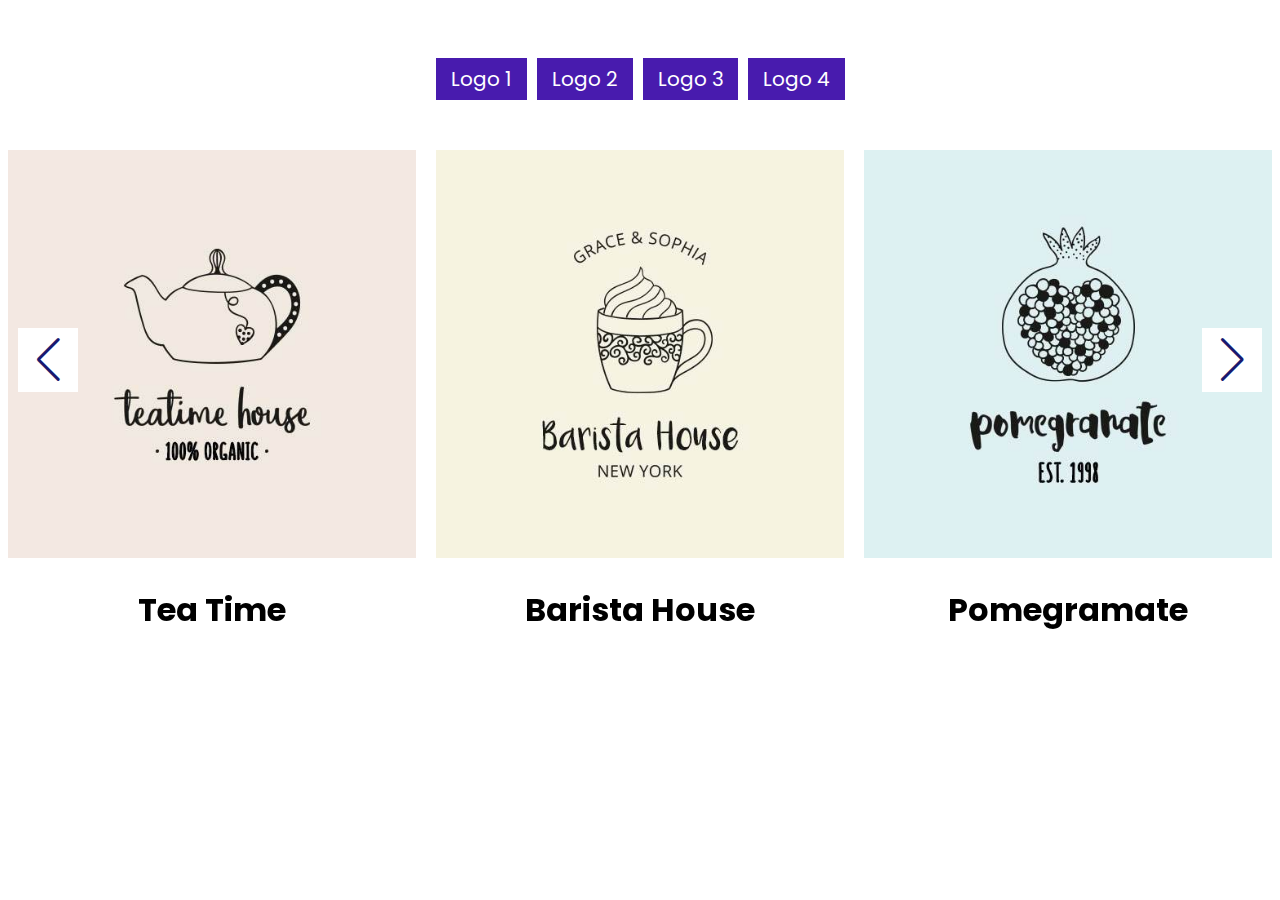
<file: index.html>
<!DOCTYPE html>
<html class="no-js" lang="">
  <head>
    <meta charset="utf-8" />
    <title>logo1</title>
    <meta name="description" content="" />
    <meta name="viewport" content="width=device-width, initial-scale=1" />

    <meta property="og:title" content="" />
    <meta property="og:type" content="" />
    <meta property="og:url" content="" />
    <meta property="og:image" content="" />

    <link rel="manifest" href="site.webmanifest" />
    <link rel="apple-touch-icon" href="icon.png" />
    <!-- Place favicon.ico in the root directory -->
    <!-- =========== swiper css ============= -->
    <link
      rel="stylesheet"
      href="https://cdn.jsdelivr.net/npm/swiper@10/swiper-bundle.min.css"
    />
    <!-- ========== fontawesome css =========== -->
    <link rel="stylesheet" href="assets/css/fontawesome.min.css" />
    <!-- ============ grid css =========== -->
    <link rel="stylesheet" href="assets/css/grid.css" />
    <!-- ============ style css ============ -->
    <link rel="stylesheet" href="assets/css/style.css" />
    <meta name="theme-color" content="#fafafa" />
  </head>

  <body>
    <!-- =========== header start ========== -->
    <div class="pagination">
      <a href="index.html" class="active">Logo 1</a>
      <a href="logo2.html">Logo 2</a>
      <a href="logo3.html">Logo 3</a>
      <a href="logo4.html">Logo 4</a>
    </div>
    <!-- =========== header ends ========== -->
    <!-- =========== logo1 start ========== -->
    <section class="py-5 blog10">
      <div class="swiper amySwiper">
        <div class="swiper-wrapper">
          <!-- ===== logo item start ===== -->
          <div class="swiper-slide">
            <div class="blog10__item animation__zoom-in">
              <img
                src="assets/img/logo1..jpg"
                alt="logo1"
                style="width: 100%"
              />
              <div class="blog10__item__content">
                <div class="blog__i">
                  <a href="#"><i class="fa-brands fa-facebook-f"></i></a>
                  <a href="#"><i class="fa-brands fa-instagram"></i></a>
                  <a href="#"><i class="fa-brands fa-linkedin-in"></i></a>
                </div>
              </div>
            </div>
            <div class="blog3__title">
              <h1>Tea Time</h1>
            </div>
          </div>
          <!-- ===== logo item ends ===== -->

          <!-- ===== logo item start ===== -->
          <div class="swiper-slide">
            <div class="blog10__item animation__zoom-out">
              <img src="assets/img/logo2.jpg" alt="logo1" style="width: 100%" />
              <div class="blog10__item__content">
                <div class="blog__i">
                  <a href="#"><i class="fa-brands fa-facebook-f"></i></a>
                  <a href="#"><i class="fa-brands fa-instagram"></i></a>
                  <a href="#"><i class="fa-brands fa-linkedin-in"></i></a>
                </div>
              </div>
            </div>
            <div class="blog3__title">
              <h1>Barista House</h1>
            </div>
          </div>
          <!-- ===== logo item ends ===== -->

          <!-- ===== logo item start ===== -->
          <div class="swiper-slide">
            <div class="blog10__item animation__zoom-image">
              <img src="assets/img/logo3.jpg" alt="logo1" style="width: 100%" />
              <div class="blog10__item__content">
                <div class="blog__i">
                  <a href="#"><i class="fa-brands fa-facebook-f"></i></a>
                  <a href="#"><i class="fa-brands fa-instagram"></i></a>
                  <a href="#"><i class="fa-brands fa-linkedin-in"></i></a>
                </div>
              </div>
            </div>
            <div class="blog3__title">
              <h1>Pomegramate</h1>
            </div>
          </div>
          <!-- ===== logo item ends ===== -->

          <!-- ===== logo item start ===== -->
          <div class="swiper-slide">
            <div class="blog10__item animation__zoom-gradient">
              <img src="assets/img/logo4.jpg" alt="logo1" style="width: 100%" />
              <div class="blog10__item__content">
                <div class="blog__i">
                  <a href="#"><i class="fa-brands fa-facebook-f"></i></a>
                  <a href="#"><i class="fa-brands fa-instagram"></i></a>
                  <a href="#"><i class="fa-brands fa-linkedin-in"></i></a>
                </div>
              </div>
            </div>
            <div class="blog3__title">
              <h1>Patisserie</h1>
            </div>
          </div>
          <!-- ===== logo item ends ===== -->

          <!-- ===== logo item start ===== -->
          <div class="swiper-slide">
            <div class="blog10__item animation__zoom-right">
              <img
                src="assets/img/logo1..jpg"
                alt="logo1"
                style="width: 100%"
              />
              <div class="blog10__item__content">
                <div class="blog__i">
                  <a href="#"><i class="fa-brands fa-facebook-f"></i></a>
                  <a href="#"><i class="fa-brands fa-instagram"></i></a>
                  <a href="#"><i class="fa-brands fa-linkedin-in"></i></a>
                </div>
              </div>
            </div>
            <div class="blog3__title">
              <h1>Tea Time</h1>
            </div>
          </div>
          <!-- ===== logo item ends ===== -->

          <!-- ===== logo item start ===== -->
          <div class="swiper-slide">
            <div class="blog10__item animation__zoom-top">
              <img src="assets/img/logo2.jpg" alt="logo1" style="width: 100%" />
              <div class="blog10__item__content">
                <div class="blog__i">
                  <a href="#"><i class="fa-brands fa-facebook-f"></i></a>
                  <a href="#"><i class="fa-brands fa-instagram"></i></a>
                  <a href="#"><i class="fa-brands fa-linkedin-in"></i></a>
                </div>
              </div>
            </div>
            <div class="blog3__title">
              <h1>Barista house</h1>
            </div>
          </div>
          <!-- ===== logo item ends ===== -->

          <!-- ===== logo item start ===== -->
          <div class="swiper-slide">
            <div class="blog10__item animation__zoom-left">
              <img src="assets/img/logo3.jpg" alt="logo1" style="width: 100%" />
              <div class="blog10__item__content">
                <div class="blog__i">
                  <a href="#"><i class="fa-brands fa-facebook-f"></i></a>
                  <a href="#"><i class="fa-brands fa-instagram"></i></a>
                  <a href="#"><i class="fa-brands fa-linkedin-in"></i></a>
                </div>
              </div>
            </div>
            <div class="blog3__title">
              <h1>Pomegramate</h1>
            </div>
          </div>
          <!-- ===== logo item ends ===== -->

          <!-- ===== logo item start ===== -->
          <div class="swiper-slide">
            <div class="blog3__post__item">
              <img src="assets/img/logo4.jpg" alt="logo1" style="width: 100%" />
              <div class="blog3__post__item__content">
                <div class="blog__i">
                  <a href="#"><i class="fa-brands fa-facebook-f"></i></a>
                  <a href="#"><i class="fa-brands fa-instagram"></i></a>
                  <a href="#"><i class="fa-brands fa-linkedin-in"></i></a>
                </div>
              </div>
            </div>
            <div class="blog3__title">
              <h1>Patisserie</h1>
            </div>
          </div>
          <!-- ===== logo item ends ===== -->
        </div>
        <div class="swiper-button-next"></div>
        <div class="swiper-button-prev"></div>
      </div>
    </section>
    <!-- =========== logo1 end ========== -->

    <!-- Add your site or application content here -->
    <!-- ========== jquery min js ======== -->
    <script src="assets/js/code.jquery.com_jquery-1.12.4.min.js"></script>
    <!-- ========== carousel min js ========== -->
    <script src="https://cdn.jsdelivr.net/npm/swiper@10/swiper-bundle.min.js"></script>
    <!-- =========== plugins js =========== -->
    <script src="assets/js/plugins.js"></script>
    <!-- ========== custom js ========== -->
    <script src="assets/js/main.js"></script>
  </body>
</html>
</file>
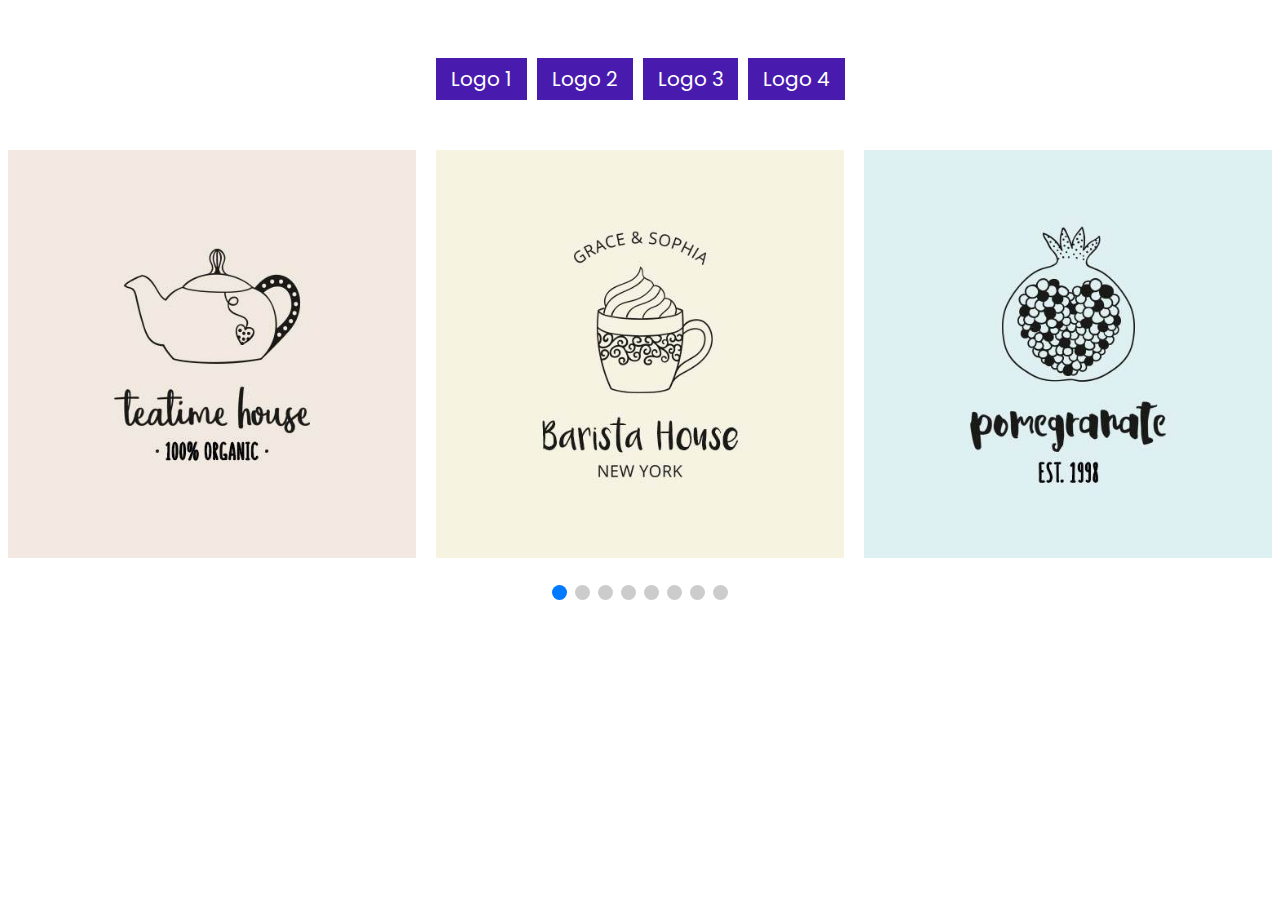
<file: logo2.html>
<!DOCTYPE html>
<html class="no-js" lang="">
  <head>
    <meta charset="utf-8" />
    <title>logo2</title>
    <meta name="description" content="" />
    <meta name="viewport" content="width=device-width, initial-scale=1" />

    <meta property="og:title" content="" />
    <meta property="og:type" content="" />
    <meta property="og:url" content="" />
    <meta property="og:image" content="" />

    <link rel="manifest" href="site.webmanifest" />
    <link rel="apple-touch-icon" href="icon.png" />
    <!-- Place favicon.ico in the root directory -->

    <!-- =========== swiper css ============ -->
    <link
      rel="stylesheet"
      href="https://cdn.jsdelivr.net/npm/swiper@10/swiper-bundle.min.css"
    />
    <link rel="stylesheet" href="assets/css/fontawesome.min.css" />
    <!-- ============ grid css ============ -->
    <link rel="stylesheet" href="assets/css/grid.css" />
    <!-- ============ style css ============ -->
    <link rel="stylesheet" href="assets/css/style.css" />
    <meta name="theme-color" content="#fafafa" />
  </head>

  <body>
    <!-- =========== header start ========== -->
    <div class="pagination">
      <a href="index.html" class="active">Logo 1</a>
      <a href="logo2.html">Logo 2</a>
      <a href="logo3.html">Logo 3</a>
      <a href="logo4.html">Logo 4</a>
    </div>
    <!-- ========== header ends ========== -->
    <!-- =========== logo2 start ========== -->
    <section class="logo2">
      <div class="swiper mySwiper">
        <div class="swiper-wrapper">
          <!-- ===== logo item start ===== -->
          <div class="blog10__item animation__zoom-in swiper-slide">
            <img src="assets/img/logo1..jpg" alt="logo2" style="width: 100%" />
            <div class="blog10__item__content">
              <div class="blog3__post__item__title">
                <h1><a href="#">Patisserie</a></h1>
              </div>
            </div>
          </div>
          <!-- ===== logo item ends ===== -->

          <!-- ===== logo item start ===== -->
          <div class="blog10__item animation__zoom-out swiper-slide">
            <img src="assets/img/logo2.jpg" alt="logo2" style="width: 100%" />
            <div class="blog10__item__content">
              <div class="blog3__post__item__title">
                <h1><a href="#">Patisserie</a></h1>
              </div>
            </div>
          </div>
          <!-- ===== logo item ends ===== -->

          <!-- ===== logo item start ===== -->
          <div class="blog10__item animation__zoom-gradient swiper-slide">
            <img src="assets/img/logo3.jpg" alt="logo2" style="width: 100%" />
            <div class="blog10__item__content">
              <div class="blog3__post__item__title">
                <h1><a href="#">Patisserie</a></h1>
              </div>
            </div>
          </div>
          <!-- ===== logo item ends ===== -->

          <!-- ===== logo item start ===== -->
          <div class="blog10__item animation__zoom-image swiper-slide">
            <img src="assets/img/logo4.jpg" alt="logo2" style="width: 100%" />
            <div class="blog10__item__content">
              <div class="blog3__post__item__title">
                <h1><a href="#">Patisserie</a></h1>
              </div>
            </div>
          </div>
          <!-- ===== logo item ends ===== -->

          <!-- ===== logo item start ===== -->
          <div class="blog10__item animation__zoom-right swiper-slide">
            <img src="assets/img/logo1..jpg" alt="logo2" style="width: 100%" />
            <div class="blog10__item__content">
              <div class="blog3__post__item__title">
                <h1><a href="#">Patisserie</a></h1>
              </div>
            </div>
          </div>
          <!-- ===== logo item ends ===== -->

          <!-- ===== logo item start ===== -->
          <div class="blog10__item animation__zoom-shift swiper-slide">
            <img src="assets/img/logo2.jpg" alt="logo2" style="width: 100%" />
            <div class="blog10__item__content">
              <div class="blog3__post__item__title">
                <h1><a href="#">Patisserie</a></h1>
              </div>
            </div>
          </div>
          <!-- ===== logo item ends ===== -->

          <!-- ===== logo item start ===== -->
          <div class="blog10__item animation__zoom-left swiper-slide">
            <img src="assets/img/logo3.jpg" alt="logo2" style="width: 100%" />
            <div class="blog10__item__content">
              <div class="blog3__post__item__title">
                <h1><a href="#">Patisserie</a></h1>
              </div>
            </div>
          </div>
          <!-- ===== logo item ends ===== -->

          <!-- ===== logo item start ===== -->
          <div class="blog10__item animation__zoom-top swiper-slide">
            <img src="assets/img/logo4.jpg" alt="logo2" style="width: 100%" />
            <div class="blog10__item__content">
              <div class="blog3__post__item__title">
                <h1><a href="#">Patisserie</a></h1>
              </div>
            </div>
          </div>
          <!-- ===== logo item ends ===== -->
        </div>
        <div class="swiper-pagination"></div>
      </div>
    </section>
    <!-- =========== logo2 end ========== -->

    <!-- Add your site or application content here -->
    <!-- ========== jquery min js ======== -->
    <script src="assets/js/code.jquery.com_jquery-1.12.4.min.js"></script>
    <!-- ========== swiper bundel js ========== -->
    <script src="https://cdn.jsdelivr.net/npm/swiper@10/swiper-bundle.min.js"></script>
    <!-- =========== plugins js =========== -->
    <script src="assets/js/plugins.js"></script>
    <!-- ========== custom js ========== -->
    <script src="assets/js/main.js"></script>
  </body>
</html>
</file>
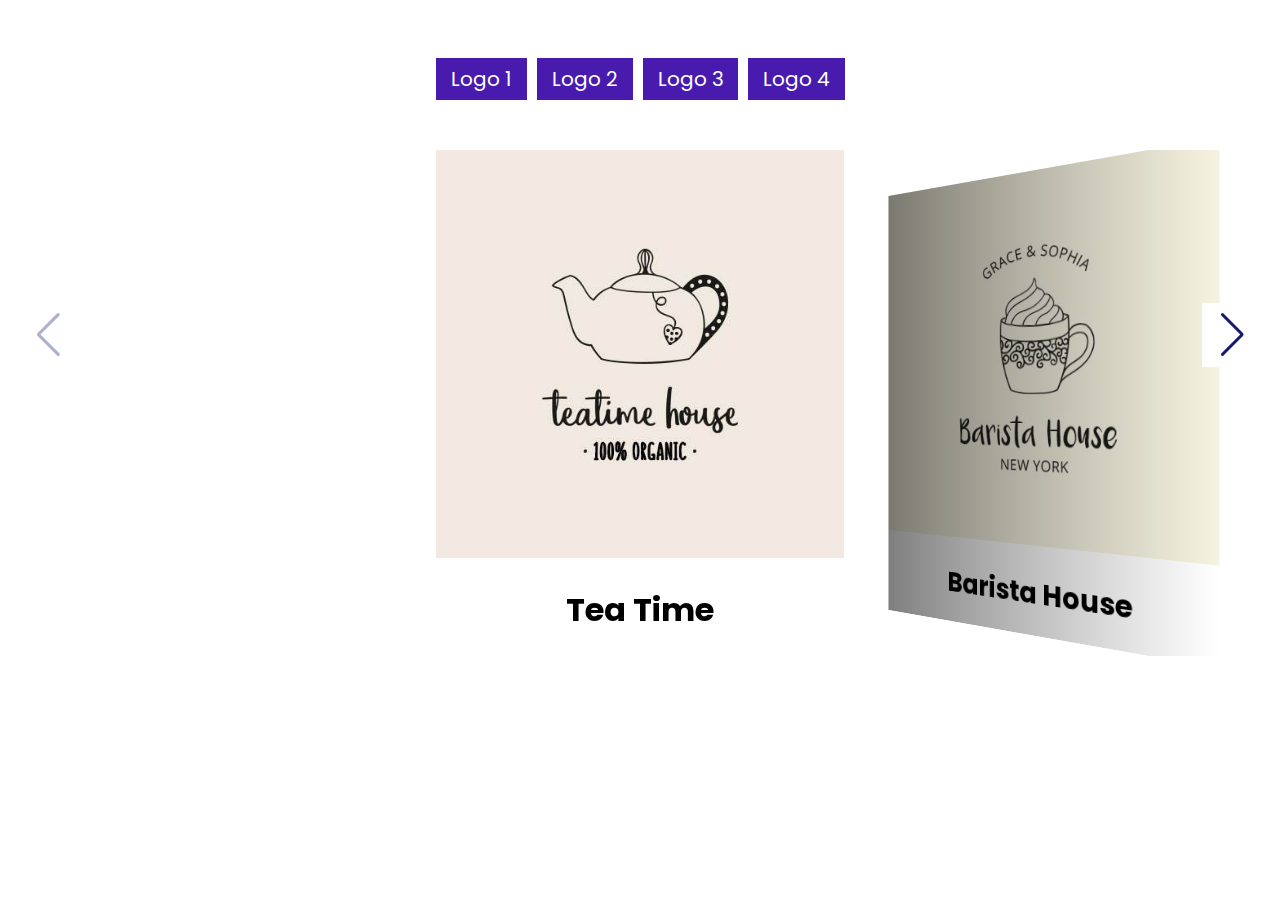
<file: logo3.html>
<!DOCTYPE html>
<html class="no-js" lang="">
  <head>
    <meta charset="utf-8" />
    <title>logo3</title>
    <meta name="description" content="" />
    <meta name="viewport" content="width=device-width, initial-scale=1" />
    <link rel="shortcut icon" href="assets/img/favicon.ico" />

    <meta property="og:title" content="" />
    <meta property="og:type" content="" />
    <meta property="og:url" content="" />
    <meta property="og:image" content="" />

    <link rel="manifest" href="site.webmanifest" />
    <link rel="apple-touch-icon" href="icon.png" />
    <!-- Place favicon.ico in the root directory -->
    <!-- ========== swiper css ========== -->
    <link
      rel="stylesheet"
      href="https://cdn.jsdelivr.net/npm/swiper@10/swiper-bundle.min.css"
    />
    <!-- =========== font awesome css ============ -->
    <link rel="stylesheet" href="assets/css/fontawesome.min.css" />
    <!-- ========== grid css ========== -->
    <link rel="stylesheet" href="assets/css/grid.css" />
    <!-- =========== style css ========== -->
    <link rel="stylesheet" href="assets/css/style.css" />
    <meta name="theme-color" content="#fafafa" />
  </head>

  <body>
    <!-- ========== header start ========== -->
    <div class="pagination">
      <a href="index.html" class="active">Logo 1</a>
      <a href="logo2.html">Logo 2</a>
      <a href="logo3.html">Logo 3</a>
      <a href="logo4.html">Logo 4</a>
    </div>
    <!-- ========== header ends ========== -->
    <!-- =========== logo3 start ========== -->
    <section class="py-5">
      <div class="swiper logo3_slider">
        <div class="swiper-wrapper">
          <!-- ===== logo item start ===== -->
          <div class="swiper-slide">
            <div class="blog10__item animation__zoom-in">
              <img
                src="assets/img/logo1..jpg"
                alt="logo3"
                style="width: 100%"
              />
              <div class="blog10__item__content">
                <div class="blog__i">
                  <a href="#"><i class="fa-brands fa-facebook-f"></i></a>
                  <a href="#"><i class="fa-brands fa-instagram"></i></a>
                  <a href="#"><i class="fa-brands fa-linkedin-in"></i></a>
                </div>
              </div>
            </div>
            <div class="blog3__title">
              <h1>Tea Time</h1>
            </div>
          </div>
          <!-- ===== logo item ends ===== -->

          <!-- ===== logo item star =====t -->
          <div class="swiper-slide">
            <div class="blog10__item animation__zoom-out">
              <img src="assets/img/logo2.jpg" alt="logo3" style="width: 100%" />
              <div class="blog10__item__content">
                <div class="blog__i">
                  <a href="#"><i class="fa-brands fa-facebook-f"></i></a>
                  <a href="#"><i class="fa-brands fa-instagram"></i></a>
                  <a href="#"><i class="fa-brands fa-linkedin-in"></i></a>
                </div>
              </div>
            </div>
            <div class="blog3__title">
              <h1>Barista House</h1>
            </div>
          </div>
          <!-- ===== logo item ends ===== -->

          <!-- ===== logo item start ===== -->
          <div class="swiper-slide">
            <div class="blog10__item animation__zoom-image">
              <img src="assets/img/logo3.jpg" alt="logo3" style="width: 100%" />
              <div class="blog10__item__content">
                <div class="blog__i">
                  <a href="#"><i class="fa-brands fa-facebook-f"></i></a>
                  <a href="#"><i class="fa-brands fa-instagram"></i></a>
                  <a href="#"><i class="fa-brands fa-linkedin-in"></i></a>
                </div>
              </div>
            </div>
            <div class="blog3__title">
              <h1>Pomegramate</h1>
            </div>
          </div>
          <!-- ===== logo item ends ===== -->

          <!-- ===== logo item start ===== -->
          <div class="swiper-slide">
            <div class="blog10__item animation__zoom-gradient">
              <img src="assets/img/logo4.jpg" alt="logo3" style="width: 100%" />
              <div class="blog10__item__content">
                <div class="blog__i">
                  <a href="#"><i class="fa-brands fa-facebook-f"></i></a>
                  <a href="#"><i class="fa-brands fa-instagram"></i></a>
                  <a href="#"><i class="fa-brands fa-linkedin-in"></i></a>
                </div>
              </div>
            </div>
            <div class="blog3__title">
              <h1>Patisserie</h1>
            </div>
          </div>
          <!-- ===== logo item ends ===== -->

          <!-- ===== logo item start ===== -->
          <div class="swiper-slide">
            <div class="blog10__item animation__zoom-right">
              <img
                src="assets/img/logo1..jpg"
                alt="image"
                style="width: 100%"
              />
              <div class="blog10__item__content">
                <div class="blog__i">
                  <a href="#"><i class="fa-brands fa-facebook-f"></i></a>
                  <a href="#"><i class="fa-brands fa-instagram"></i></a>
                  <a href="#"><i class="fa-brands fa-linkedin-in"></i></a>
                </div>
              </div>
            </div>
            <div class="blog3__title">
              <h1>Tea Time</h1>
            </div>
          </div>
          <!-- ===== logo item ends ===== -->

          <!-- ===== logo item start ===== -->
          <div class="swiper-slide">
            <div class="blog10__item animation__zoom-shift">
              <img src="assets/img/logo2.jpg" alt="logo3" style="width: 100%" />
              <div class="blog10__item__content">
                <div class="blog__i">
                  <a href="#"><i class="fa-brands fa-facebook-f"></i></a>
                  <a href="#"><i class="fa-brands fa-instagram"></i></a>
                  <a href="#"><i class="fa-brands fa-linkedin-in"></i></a>
                </div>
              </div>
            </div>
            <div class="blog3__title">
              <h1>Barista House</h1>
            </div>
          </div>
          <!-- ===== logo item ends ===== -->

          <!-- ===== logo item start ===== -->
          <div class="swiper-slide">
            <div class="blog10__item animation__zoom-left">
              <img src="assets/img/logo3.jpg" alt="logo3" style="width: 100%" />
              <div class="blog10__item__content">
                <div class="blog__i">
                  <a href="#"><i class="fa-brands fa-facebook-f"></i></a>
                  <a href="#"><i class="fa-brands fa-instagram"></i></a>
                  <a href="#"><i class="fa-brands fa-linkedin-in"></i></a>
                </div>
              </div>
            </div>
            <div class="blog3__title">
              <h1>Pomegramate</h1>
            </div>
          </div>
          <!-- ===== logo item ends ===== -->

          <!-- ===== logo item start ===== -->
          <div class="swiper-slide">
            <div class="blog10__item animation__zoom-top">
              <img src="assets/img/logo4.jpg" alt="logo3" style="width: 100%" />
              <div class="blog10__item__content">
                <div class="blog__i">
                  <a href="#"><i class="fa-brands fa-facebook-f"></i></a>
                  <a href="#"><i class="fa-brands fa-instagram"></i></a>
                  <a href="#"><i class="fa-brands fa-linkedin-in"></i></a>
                </div>
              </div>
            </div>
            <div class="blog3__title">
              <h1>Patisserie</h1>
            </div>
          </div>
          <!-- ===== logo item ends ===== -->
        </div>
        <div class="swiper-button-next"></div>
        <div class="swiper-button-prev"></div>
      </div>
    </section>
    <!-- =========== logo3 end ========== -->

    <!-- Add your site or application content here -->
    <!-- ========== jquery min js ======== -->
    <script src="assets/js/code.jquery.com_jquery-1.12.4.min.js"></script>
    <!-- =========== swiper bundel js ========== -->
    <script src="https://cdn.jsdelivr.net/npm/swiper@10/swiper-bundle.min.js"></script>
    <!-- =========== plugins js =========== -->
    <script src="assets/js/plugins.js"></script>
    <!-- ========== custom js ========== -->
    <script src="assets/js/main.js"></script>
  </body>
</html>
</file>
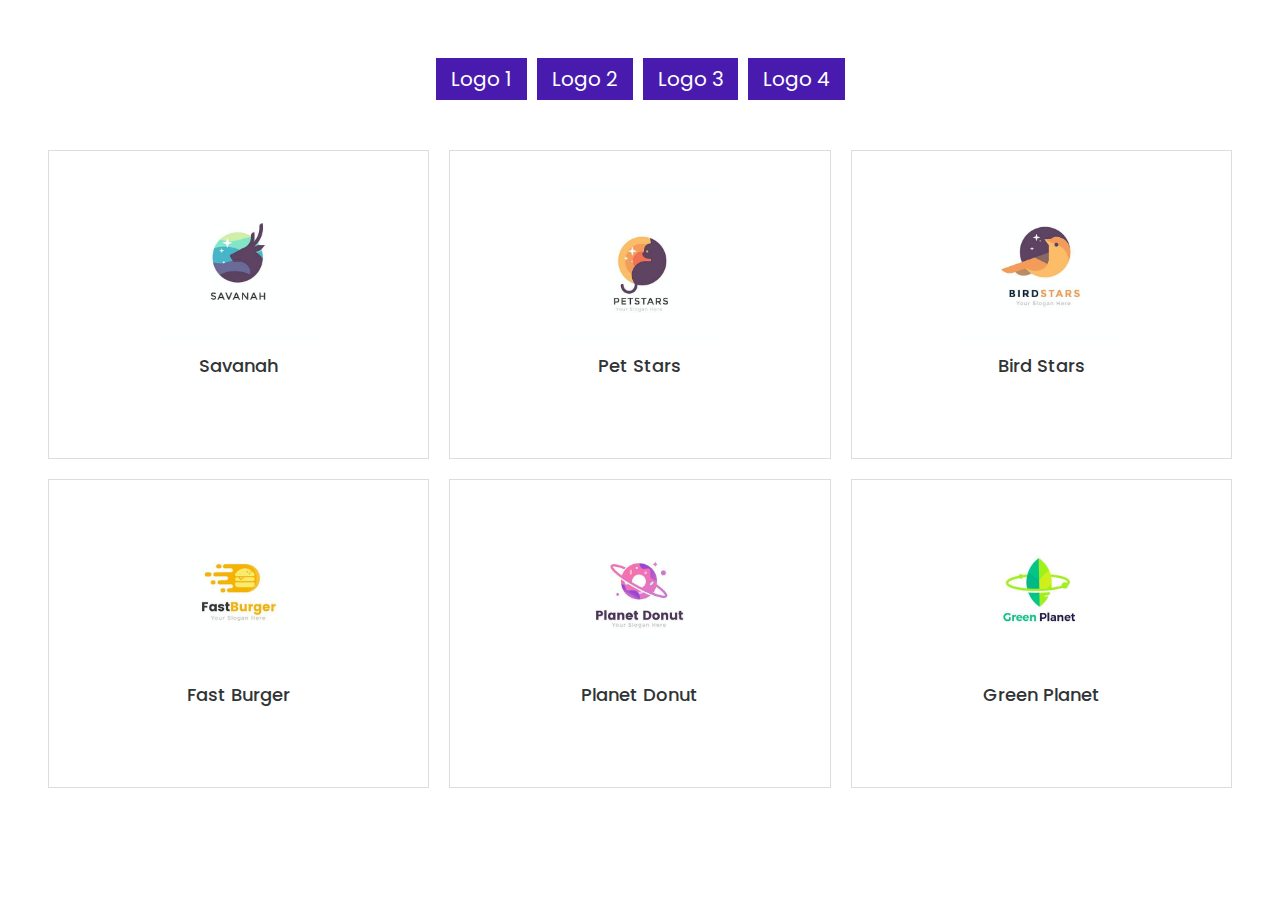
<file: logo4.html>
<!DOCTYPE html>
<html lang="en">
  <head>
    <meta charset="UTF-8" />
    <meta name="viewport" content="width=device-width, initial-scale=1.0" />
    <link rel="apple-touch-icon" href="icon.png" />
    <title>logo4</title>
    <!-- ============ fontawesome css =========== -->
    <link rel="stylesheet" href="assets/css/fontawesome.min.css" />
    <!-- =========== grid css =========== -->
    <link rel="stylesheet" href="assets/css/grid.css" />
    <!-- ========== style css ========== -->
    <link rel="stylesheet" href="assets/css/style.css" />
  </head>
  <body>
    <!-- ========== header start ========== -->
    <div class="pagination">
      <a href="index.html" class="active">Logo 1</a>
      <a href="logo2.html">Logo 2</a>
      <a href="logo3.html">Logo 3</a>
      <a href="logo4.html">Logo 4</a>
    </div>
    <!-- ========== header ends ========== -->
    <!-- ========== logo4 start ========== -->
    <section class="team4">
      <div class="container">
        <div class="row display-flex">
          <!-- ===== logo item start ===== -->
          <div class="col-lg-4 margin-bottom">
            <div class="team4__item">
              <div class="team4__item__img">
                <img src="assets/img/logo5.jpg" alt="logo4" />
              </div>
              <div class="team4__item__name">
                <h1>Savanah</h1>
              </div>
              <div class="team4__item__icon">
                <a href="#"><i class="fa-brands fa-facebook-f"></i></a>
                <a href="#"><i class="fa-brands fa-instagram"></i></a>
                <a href="#"><i class="fa-brands fa-linkedin-in"></i></a>
              </div>
            </div>
          </div>
          <!-- ===== logo item ends ===== -->

          <!-- ===== logo item start ===== -->
          <div class="col-lg-4 margin-bottom">
            <div class="team4__item">
              <div class="team4__item__img">
                <img src="assets/img/logo6.jpg" alt="logo4" />
              </div>
              <div class="team4__item__name">
                <h1>Pet Stars</h1>
              </div>
              <div class="team4__item__icon">
                <a href="#"><i class="fa-brands fa-facebook-f"></i></a>
                <a href="#"><i class="fa-brands fa-instagram"></i></a>
                <a href="#"><i class="fa-brands fa-linkedin-in"></i></a>
              </div>
            </div>
          </div>
          <!-- ===== logo item ends ===== -->

          <!-- ===== logo item start ===== -->
          <div class="col-lg-4 margin-bottom">
            <div class="team4__item">
              <div class="team4__item__img">
                <img src="assets/img/logo7.jpg" alt="logo4" />
              </div>
              <div class="team4__item__name">
                <h1>Bird Stars</h1>
              </div>
              <div class="team4__item__icon">
                <a href="#"><i class="fa-brands fa-facebook-f"></i></a>
                <a href="#"><i class="fa-brands fa-instagram"></i></a>
                <a href="#"><i class="fa-brands fa-linkedin-in"></i></a>
              </div>
            </div>
          </div>
          <!-- ===== logo item ends ===== -->

          <!-- ===== logo item start ===== -->
          <div class="col-lg-4 margin-bottom">
            <div class="team4__item">
              <div class="team4__item__img">
                <img src="assets/img/logo8.jpg" alt="logo4" />
              </div>
              <div class="team4__item__name">
                <h1>Fast Burger</h1>
              </div>
              <div class="team4__item__icon">
                <a href="#"><i class="fa-brands fa-facebook-f"></i></a>
                <a href="#"><i class="fa-brands fa-instagram"></i></a>
                <a href="#"><i class="fa-brands fa-linkedin-in"></i></a>
              </div>
            </div>
          </div>
          <!-- ===== logo item ends ===== -->

          <!-- ===== logo item start ===== -->
          <div class="col-lg-4 margin-bottom">
            <div class="team4__item">
              <div class="team4__item__img">
                <img src="assets/img/logo9.jpg" alt="logo4" />
              </div>
              <div class="team4__item__name">
                <h1>Planet Donut</h1>
              </div>
              <div class="team4__item__icon">
                <a href="#"><i class="fa-brands fa-facebook-f"></i></a>
                <a href="#"><i class="fa-brands fa-instagram"></i></a>
                <a href="#"><i class="fa-brands fa-linkedin-in"></i></a>
              </div>
            </div>
          </div>
          <!-- logo item ends -->

          <!-- ===== logo item start ===== -->
          <div class="col-lg-4 margin-bottom">
            <div class="team4__item">
              <div class="team4__item__img">
                <img src="assets/img/logo10.jpg" alt="logo4" />
              </div>
              <div class="team4__item__name">
                <h1>Green Planet</h1>
              </div>
              <div class="team4__item__icon">
                <a href="#"><i class="fa-brands fa-facebook-f"></i></a>
                <a href="#"><i class="fa-brands fa-instagram"></i></a>
                <a href="#"><i class="fa-brands fa-linkedin-in"></i></a>
              </div>
            </div>
          </div>
          <!-- ===== logo item ends ===== -->
        </div>
      </div>
    </section>
    <!-- ========== logo4 ends ========== -->

    <!-- ========== Add your site or application content here ============ -->
    <!-- =========== jquery min js =========== -->
    <script src="assets/js/code.jquery.com_jquery-1.12.4.min.js"></script>
    <!-- =========== plugin js ========== -->
    <script src="assets/js/plugins.js"></script>
    <!-- =========== main js =========== -->
    <script src="assets/js/main.js"></script>
  </body>
</html>
</file>
<file: assets/css/grid.css>
.container-fluid,.container{margin-left:auto;margin-right:auto;width:100%;padding-left:40px;padding-right:40px;box-sizing:border-box}.container{max-width:1470px}.row{margin-left:-10px;margin-right:-10px;box-sizing:border-box;font-size:0}.row>*{font-size:1rem}[class^=col-],[class*=" col-"]{display:inline-block;vertical-align:top;width:100%;min-height:1px;padding-left:10px;padding-right:10px;box-sizing:border-box}.col-1{width:8.3333333333%}.col-offset-1{margin-left:8.3333333333%}.col-2{width:16.6666666667%}.col-offset-2{margin-left:16.6666666667%}.col-3{width:25%}.col-offset-3{margin-left:25%}.col-4{width:33.3333333333%}.col-offset-4{margin-left:33.3333333333%}.col-5{width:41.6666666667%}.col-offset-5{margin-left:41.6666666667%}.col-6{width:50%}.col-offset-6{margin-left:50%}.col-7{width:58.3333333333%}.col-offset-7{margin-left:58.3333333333%}.col-8{width:66.6666666667%}.col-offset-8{margin-left:66.6666666667%}.col-9{width:75%}.col-offset-9{margin-left:75%}.col-10{width:83.3333333333%}.col-offset-10{margin-left:83.3333333333%}.col-11{width:91.6666666667%}.col-offset-11{margin-left:91.6666666667%}.col-12{width:100%}.col-offset-12{margin-left:100%}@media(min-width: 600px){.col-sm-offset-0{margin-left:0}.col-sm-1{width:8.3333333333%}.col-sm-offset-1{margin-left:8.3333333333%}.col-sm-2{width:16.6666666667%}.col-sm-offset-2{margin-left:16.6666666667%}.col-sm-3{width:25%}.col-sm-offset-3{margin-left:25%}.col-sm-4{width:33.3333333333%}.col-sm-offset-4{margin-left:33.3333333333%}.col-sm-5{width:41.6666666667%}.col-sm-offset-5{margin-left:41.6666666667%}.col-sm-6{width:50%}.col-sm-offset-6{margin-left:50%}.col-sm-7{width:58.3333333333%}.col-sm-offset-7{margin-left:58.3333333333%}.col-sm-8{width:66.6666666667%}.col-sm-offset-8{margin-left:66.6666666667%}.col-sm-9{width:75%}.col-sm-offset-9{margin-left:75%}.col-sm-10{width:83.3333333333%}.col-sm-offset-10{margin-left:83.3333333333%}.col-sm-11{width:91.6666666667%}.col-sm-offset-11{margin-left:91.6666666667%}.col-sm-12{width:100%}.col-sm-offset-12{margin-left:100%}}@media(min-width: 900px){.col-md-offset-0{margin-left:0}.col-md-1{width:8.3333333333%}.col-md-offset-1{margin-left:8.3333333333%}.col-md-2{width:16.6666666667%}.col-md-offset-2{margin-left:16.6666666667%}.col-md-3{width:25%}.col-md-offset-3{margin-left:25%}.col-md-4{width:33.3333333333%}.col-md-offset-4{margin-left:33.3333333333%}.col-md-5{width:41.6666666667%}.col-md-offset-5{margin-left:41.6666666667%}.col-md-6{width:50%}.col-md-offset-6{margin-left:50%}.col-md-7{width:58.3333333333%}.col-md-offset-7{margin-left:58.3333333333%}.col-md-8{width:66.6666666667%}.col-md-offset-8{margin-left:66.6666666667%}.col-md-9{width:75%}.col-md-offset-9{margin-left:75%}.col-md-10{width:83.3333333333%}.col-md-offset-10{margin-left:83.3333333333%}.col-md-11{width:91.6666666667%}.col-md-offset-11{margin-left:91.6666666667%}.col-md-12{width:100%}.col-md-offset-12{margin-left:100%}}@media(min-width: 1200px){.col-lg-offset-0{margin-left:0}.col-lg-1{width:8.3333333333%}.col-lg-offset-1{margin-left:8.3333333333%}.col-lg-2{width:16.6666666667%}.col-lg-offset-2{margin-left:16.6666666667%}.col-lg-3{width:25%}.col-lg-offset-3{margin-left:25%}.col-lg-4{width:33.3333333333%}.col-lg-offset-4{margin-left:33.3333333333%}.col-lg-5{width:41.6666666667%}.col-lg-offset-5{margin-left:41.6666666667%}.col-lg-6{width:50%}.col-lg-offset-6{margin-left:50%}.col-lg-7{width:58.3333333333%}.col-lg-offset-7{margin-left:58.3333333333%}.col-lg-8{width:66.6666666667%}.col-lg-offset-8{margin-left:66.6666666667%}.col-lg-9{width:75%}.col-lg-offset-9{margin-left:75%}.col-lg-10{width:83.3333333333%}.col-lg-offset-10{margin-left:83.3333333333%}.col-lg-11{width:91.6666666667%}.col-lg-offset-11{margin-left:91.6666666667%}.col-lg-12{width:100%}.col-lg-offset-12{margin-left:100%}}@media(min-width: 1800px){.col-xl-offset-0{margin-left:0}.col-xl-1{width:8.3333333333%}.col-xl-offset-1{margin-left:8.3333333333%}.col-xl-2{width:16.6666666667%}.col-xl-offset-2{margin-left:16.6666666667%}.col-xl-3{width:25%}.col-xl-offset-3{margin-left:25%}.col-xl-4{width:33.3333333333%}.col-xl-offset-4{margin-left:33.3333333333%}.col-xl-5{width:41.6666666667%}.col-xl-offset-5{margin-left:41.6666666667%}.col-xl-6{width:50%}.col-xl-offset-6{margin-left:50%}.col-xl-7{width:58.3333333333%}.col-xl-offset-7{margin-left:58.3333333333%}.col-xl-8{width:66.6666666667%}.col-xl-offset-8{margin-left:66.6666666667%}.col-xl-9{width:75%}.col-xl-offset-9{margin-left:75%}.col-xl-10{width:83.3333333333%}.col-xl-offset-10{margin-left:83.3333333333%}.col-xl-11{width:91.6666666667%}.col-xl-offset-11{margin-left:91.6666666667%}.col-xl-12{width:100%}.col-xl-offset-12{margin-left:100%}}
</file>
<file: assets/css/style.css>
@import url("https://fonts.googleapis.com/css2?family=Manrope:wght@200;300;400;500;600;700;800&family=Poppins:wght@300;400;500;600;700;800&display=swap");
@import url("https://fonts.googleapis.com/css2?family=Manrope:wght@200;300;400;500;600;700;800&family=Poppins:wght@300;400;500;600;700;800&display=swap");
@import url("https://fonts.googleapis.com/css2?family=Manrope:wght@200;300;400;500;600;700;800&family=Poppins:wght@300;400;500;600;700;800&display=swap");
body {
  font-family: 'Poppins', sans-serif; }

.blog3__post__item {
  position: relative;
  overflow: hidden; }
  .blog3__post__item__img {
    position: relative; }
  .blog3__post__item__content {
    position: absolute;
    left: 0;
    right: 0;
    bottom: 0;
    opacity: 0;
    background-color: #222;
    color: #fff;
    transition: all 0.5s;
    transform: translateY(-100%);
    height: 100%;
    display: flex;
    flex-direction: column;
    justify-content: center; }
  .blog3__post__item__caption {
    padding: 20px; }
  .blog3__post__item:hover .blog3__post__item__content {
    opacity: 1;
    transform: translateY(0); }
  .blog3__post__item__category {
    margin-bottom: 15px;
    justify-content: flex-start; }
    .blog3__post__item__category a {
      font-size: 14px;
      color: #2f2f2f;
      text-decoration: none;
      font-weight: 400; }
  .blog3__post__item__title {
    line-height: 28px;
    color: #fff;
    margin-bottom: 15px;
    font-size: 19px;
    font-weight: 700;
    text-decoration: none;
    margin-left: 50px; }
    .blog3__post__item__title h3 {
      text-decoration: none; }
  .blog3__post__item__date span {
    color: #fff;
    font-size: 16px;
    font-weight: 400;
    margin-left: 50px;
    margin-bottom: 10px; }

.blog__i {
  display: flex;
  text-align: center;
  justify-content: center;
  gap: 10px;
  transition: 0.5s;
  margin-top: 20px;
  margin-right: 30px; }

.blog__i a {
  border-radius: 50%;
  height: 35px;
  width: 35px;
  color: #481bae;
  background-color: #fff;
  display: flex;
  align-items: center;
  justify-content: center;
  transition: .3s;
  text-decoration: none; }

.blog__i a:hover {
  background-color: #481bae;
  color: #fff; }

.owl-dots {
  display: flex;
  align-items: center;
  justify-content: center;
  gap: 8px;
  position: absolute;
  left: 50%; }

.owl-dot.active {
  background-color: #222 !important; }

.blog .owl-dot {
  width: 15px;
  height: 15px;
  background-color: #ddd;
  display: inline-block;
  border-radius: 100%;
  cursor: pointer;
  margin: 0 2px; }

.swiper-pagination-bullet {
  width: 15px;
  height: 15px; }

.swiper.amySwiper.swiper-initialized.swiper-horizontal.swiper-backface-hidden {
  padding-bottom: 50px; }

.blog3__title h1 {
  text-align: center;
  justify-content: center;
  font-family: 'Poppins', sans-serif; }

.swiper-button-prev {
  color: #191970;
  background-color: #fff;
  padding: 10px;
  width: 40px;
  margin-top: -100px; }

.swiper-button-next {
  color: #191970;
  background-color: #fff;
  padding: 10px;
  width: 40px;
  margin-top: -100px; }

body {
  font-family: 'Poppins', sans-serif; }

.logo2 .blog3__post__item {
  position: relative;
  overflow: hidden; }
  .logo2 .blog3__post__item__img {
    position: relative; }
  .logo2 .blog3__post__item__content {
    position: absolute;
    left: 0;
    right: 0;
    bottom: 0;
    opacity: 0;
    background-color: #222;
    color: #fff;
    transition: all 0.5s;
    transform: translateY(-100%);
    height: 100%;
    display: flex;
    flex-direction: column;
    justify-content: center; }
  .logo2 .blog3__post__item__caption {
    padding: 20px; }
  .logo2 .blog3__post__item:hover .blog3__post__item__content {
    opacity: 1;
    transform: translateY(0); }
  .logo2 .blog3__post__item__category {
    margin-bottom: 15px;
    justify-content: flex-start; }
    .logo2 .blog3__post__item__category a {
      font-size: 14px;
      color: #2f2f2f;
      text-decoration: none;
      font-weight: 400; }
  .logo2 .blog3__post__item__title {
    line-height: 28px;
    color: #fff;
    margin-bottom: 15px;
    font-size: 19px;
    font-weight: 700;
    text-decoration: none;
    margin-left: 50px; }
    .logo2 .blog3__post__item__title h3 {
      text-decoration: none; }
  .logo2 .blog3__post__item__date span {
    color: #fff;
    font-size: 16px;
    font-weight: 400;
    margin-left: 50px;
    margin-bottom: 10px; }

.logo2 .blog__i {
  display: flex;
  text-align: center;
  justify-content: center;
  gap: 10px;
  transition: 0.5s;
  margin-top: 20px;
  margin-right: 30px; }

.logo2 .blog__i a {
  border-radius: 50%;
  height: 35px;
  width: 35px;
  color: #481bae;
  background-color: #fff;
  display: flex;
  align-items: center;
  justify-content: center;
  transition: .3s;
  text-decoration: none; }

.logo2 .blog__i a:hover {
  background-color: #481bae;
  color: #fff; }

.logo2 .owl-dots {
  display: flex;
  align-items: center;
  justify-content: center;
  gap: 8px;
  position: absolute;
  left: 50%; }

.logo2 .owl-dot.active {
  background-color: #222 !important; }

.logo2 .blog .owl-dot {
  width: 15px;
  height: 15px;
  background-color: #ddd;
  display: inline-block;
  border-radius: 100%;
  cursor: pointer;
  margin: 0 2px; }

.logo2 .swiper-pagination-bullet {
  width: 15px;
  height: 15px; }

.logo2 .swiper-pagination .swiper-pagination-clickable .swiper-pagination-bullets .swiper-pagination-horizontal {
  padding-bottom: 100px; }

.logo2 .blog3__title h1 {
  text-align: center;
  justify-content: center;
  font-family: 'Poppins', sans-serif; }

.logo2 .swiper-button-prev {
  color: #191970;
  background-color: #fff;
  padding: 10px;
  width: 40px;
  margin-top: -100px; }

.logo2 .swiper-button-next {
  color: #191970;
  background-color: #fff;
  padding: 10px;
  width: 40px;
  margin-top: -100px; }

.blog3__post__item__title {
  margin-right: 50px;
  text-align: center; }

.blog3__post__item__title h1 a {
  text-decoration: none;
  color: #fff;
  text-align: center; }

.logo2 .mySwiper {
  padding-bottom: 50px; }

body {
  font-family: 'Poppins', sans-serif; }

.logo2 .blog3__post__item {
  position: relative;
  overflow: hidden; }
  .logo2 .blog3__post__item__img {
    position: relative; }
  .logo2 .blog3__post__item__content {
    position: absolute;
    left: 0;
    right: 0;
    bottom: 0;
    opacity: 0;
    background-color: #222;
    color: #fff;
    transition: all 0.5s;
    transform: translateY(-100%);
    height: 100%;
    display: flex;
    flex-direction: column;
    justify-content: center; }
  .logo2 .blog3__post__item__caption {
    padding: 20px; }
  .logo2 .blog3__post__item:hover .blog3__post__item__content {
    opacity: 1;
    transform: translateY(0); }
  .logo2 .blog3__post__item__category {
    margin-bottom: 15px;
    justify-content: flex-start; }
    .logo2 .blog3__post__item__category a {
      font-size: 14px;
      color: #2f2f2f;
      text-decoration: none;
      font-weight: 400; }
  .logo2 .blog3__post__item__title {
    line-height: 28px;
    color: #fff;
    margin-bottom: 15px;
    font-size: 19px;
    font-weight: 700;
    text-decoration: none;
    margin-left: 50px; }
    .logo2 .blog3__post__item__title h3 {
      text-decoration: none; }
  .logo2 .blog3__post__item__date span {
    color: #fff;
    font-size: 16px;
    font-weight: 400;
    margin-left: 50px;
    margin-bottom: 10px; }

.logo2 .blog__i {
  display: flex;
  text-align: center;
  justify-content: center;
  gap: 10px;
  transition: 0.5s;
  margin-top: 20px;
  margin-right: 30px; }

.logo2 .blog__i a {
  border-radius: 50%;
  height: 35px;
  width: 35px;
  color: #481bae;
  background-color: #fff;
  display: flex;
  align-items: center;
  justify-content: center;
  transition: .3s;
  text-decoration: none; }

.logo2 .blog__i a:hover {
  background-color: #481bae;
  color: #fff; }

.logo2 .owl-dots {
  display: flex;
  align-items: center;
  justify-content: center;
  gap: 8px;
  position: absolute;
  left: 50%; }

.logo2 .owl-dot.active {
  background-color: #222 !important; }

.logo2 .blog .owl-dot {
  width: 15px;
  height: 15px;
  background-color: #ddd;
  display: inline-block;
  border-radius: 100%;
  cursor: pointer;
  margin: 0 2px; }

.logo2 .swiper-pagination-bullet {
  width: 15px;
  height: 15px; }

.logo2 .swiper-pagination .swiper-pagination-clickable .swiper-pagination-bullets .swiper-pagination-horizontal {
  padding-bottom: 100px; }

.logo2 .blog3__title h1 {
  text-align: center;
  justify-content: center;
  font-family: 'Poppins', sans-serif; }

.logo2 .swiper-button-prev {
  color: #191970;
  background-color: #ddd;
  padding: 10px;
  width: 40px;
  margin-top: -100px; }

.logo2 .swiper-button-next {
  color: #191970;
  background-color: #ddd;
  padding: 10px;
  width: 40px;
  margin-top: -100px; }

.blog3__post__item__title {
  margin-right: 50px;
  text-align: center; }

.blog3__post__item__title h1 a {
  text-decoration: none;
  color: #fff;
  text-align: center; }

.logo2 .mySwiper {
  padding-bottom: 50px; }

.team4 {
  padding: 0px 0; }

.team4__item {
  border: 1px solid #ddd;
  transition: 0.3s;
  background-color: #fff;
  padding: 30px 25px; }
  .team4__item__img {
    width: 50%;
    margin: 0 auto 20px;
    margin-bottom: 0;
    overflow: hidden; }
    .team4__item__img img {
      width: 100%; }
  .team4__item__name h1 {
    font-size: 18px;
    color: #313435;
    font-weight: 500;
    line-height: 1.4;
    margin: 0;
    text-align: center; }
  .team4__item__job {
    text-align: center; }
    .team4__item__job span {
      font-weight: 300;
      color: #6f808a;
      font-size: 14px;
      line-height: 26px;
      text-align: center;
      margin-bottom: 10px; }
  .team4__item__icon {
    display: flex;
    text-align: center;
    justify-content: center;
    gap: 10px;
    transition: 0.4s;
    margin-top: 15px;
    opacity: 0; }
    .team4__item__icon a {
      border-radius: 50%;
      height: 35px;
      width: 35px;
      color: #481bae;
      background-color: #e2e2e2;
      display: flex;
      align-items: center;
      justify-content: center;
      transition: 0.3s;
      text-decoration: none; }
      .team4__item__icon a:hover {
        background-color: #481bae;
        color: #fff; }
  .team4__item:hover .team4__item__icon {
    opacity: 1; }

.team4__item:hover {
  z-index: 999;
  position: relative;
  transform: scale(1.05);
  box-shadow: 0 8px 50px rgba(0, 0, 0, 0.2);
  transition: box-shadow 0.2s ease, transform 0.2s ease, z-index 0s 0.2s ease; }

@media only screen and (max-width: 1199px) {
  .display-flex {
    display: grid;
    grid-template-columns: 1fr 1fr 1fr; } }

@media only screen and (max-width: 767px) {
  .display-flex {
    grid-template-columns: 1fr 1fr; } }

@media only screen and (max-width: 556px) {
  .display-flex {
    grid-template-columns: 1fr; } }

.margin-bottom {
  margin-bottom: 20px; }

.pagination {
  padding: 50px 0;
  text-align: center;
  justify-content: center;
  align-items: center;
  display: flex;
  flex-wrap: wrap;
  gap: 10px; }
  .pagination a {
    color: #fff !important;
    background: #481bae;
    padding: 6px 15px;
    font-size: 20px;
    font-weight: 400;
    text-align: center;
    text-decoration: none; }

.blog10__item {
  position: relative; }
  .blog10__item img {
    width: 100%; }
  .blog10__item__content {
    position: absolute;
    top: 50%;
    left: 50%;
    transform: translate(-50%, -50%);
    color: #fff;
    opacity: 0;
    transition: all 0.5s;
    z-index: 99; }
  .blog10__item:hover .blog10__item__content {
    opacity: 1; }

[class*="animation__"]::before {
  content: "";
  position: absolute;
  top: 0;
  left: 0;
  width: 100%;
  height: 100%;
  background-color: #222;
  opacity: 0;
  transition: all 0.5s; }

.animation__zoom-in::before {
  transform: scale(0.5); }

.animation__zoom-in:hover::before {
  opacity: 1;
  transform: scale(1); }

.animation__zoom-out img {
  transition: all 0.5s; }

.animation__zoom-out::before {
  transform: scale(0.5);
  z-index: 2; }

.animation__zoom-out:hover img {
  transform: scale(0.5); }

.animation__zoom-out:hover::before {
  opacity: 1;
  transform: scale(1); }

.animation__zoom-image {
  overflow: hidden; }
  .animation__zoom-image img {
    transition: all 0.5s; }
  .animation__zoom-image:hover::before {
    opacity: 1;
    z-index: 2; }
  .animation__zoom-image:hover img {
    transform: scale(1.3); }

.animation__zoom-gradient:hover::before {
  opacity: 1;
  z-index: 2; }

.animation__zoom-right {
  overflow: hidden; }
  .animation__zoom-right::before {
    top: 0;
    bottom: 0;
    left: 50%;
    right: 50%;
    transition: 0.5s;
    opacity: 0; }
  .animation__zoom-right:hover:before {
    left: 0;
    opacity: 1;
    right: 0; }

.animation__zoom-left {
  overflow: hidden; }
  .animation__zoom-left::before {
    height: 100%;
    width: 0;
    left: 0;
    transition: 0.5s;
    opacity: 0; }
  .animation__zoom-left:hover:before {
    width: 100%;
    opacity: 1; }

.animation__zoom-shift {
  overflow: hidden; }
  .animation__zoom-shift::before {
    width: 100%;
    height: 0;
    top: 0;
    opacity: 0;
    transition: all 0.5s; }
  .animation__zoom-shift:hover:before {
    opacity: 1;
    height: 100%;
    bottom: 0; }

.animation__zoom-top {
  overflow: hidden; }
  .animation__zoom-top::before {
    transition: 0.5s;
    opacity: 0;
    transform: translateY(100%); }
  .animation__zoom-top:hover:before {
    opacity: 1;
    transform: translateY(0); }
</file>
